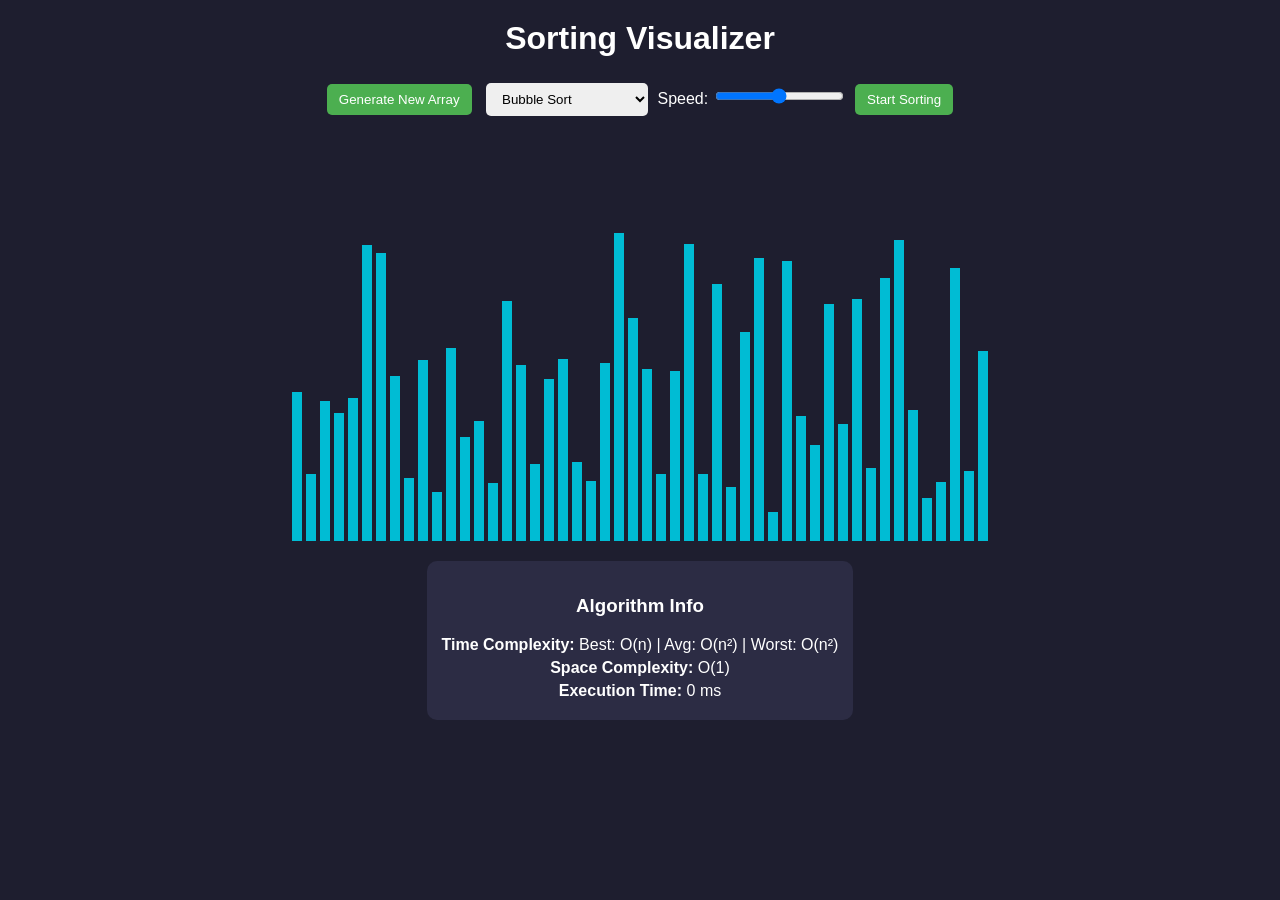
<file: index.html>
<!DOCTYPE html>
<html lang="en">

<head>
    <meta charset="UTF-8">
    <title>Sorting Visualizer</title>
    <link rel="stylesheet" href="style.css">
</head>

<body>

    <h1>Sorting Visualizer</h1>

    <div class="controls">
        <button onclick="generateArray()">Generate New Array</button>

        <select id="algorithm">
            <option value="bubble">Bubble Sort</option>
            <option value="selection">Selection Sort</option>
            <option value="insertion">Insertion Sort</option>
            <option value="merge">Merge Sort</option>
            <option value="divide">Divide and Conquer</option>
            <option value="quick">Quick Sort</option>
        </select>

        <label>Speed:</label>
        <input type="range" id="speedRange" min="1" max="100" value="50">

        <button onclick="startSorting()">Start Sorting</button>
    </div>

    <div id="array-container"></div>
    <div class="info-panel">
    <h3>Algorithm Info</h3>
    <p><strong>Time Complexity:</strong> <span id="timeComplexity">-</span></p>
    <p><strong>Space Complexity:</strong> <span id="spaceComplexity">-</span></p>
    <p><strong>Execution Time:</strong> <span id="executionTime">0 ms</span></p>
</div>

    <script src="script.js"></script>
</body>

</html>
</file>
<file: style.css>
body {
    font-family: Arial, sans-serif;
    text-align: center;
    background-color: #1e1e2f;
    color: white;
}

h1 {
    margin-top: 20px;
}

.controls {
    margin: 20px;
}

button, select {
    padding: 8px 12px;
    margin: 5px;
    border: none;
    border-radius: 5px;
    cursor: pointer;
}

button {
    background-color: #4CAF50;
    color: white;
}

button:hover {
    background-color: #45a049;
}

#array-container {
    display: flex;
    justify-content: center;
    align-items: flex-end;
    height: 400px;
    margin-top: 20px;
}

.bar {
    width: 10px;
    margin: 0 2px;
    background-color: #00bcd4;
}
.info-panel {
    margin-top: 20px;
    background: #2c2c44;
    padding: 15px;
    border-radius: 10px;
    display: inline-block;
}

.info-panel p {
    margin: 5px 0;
}
</file>
